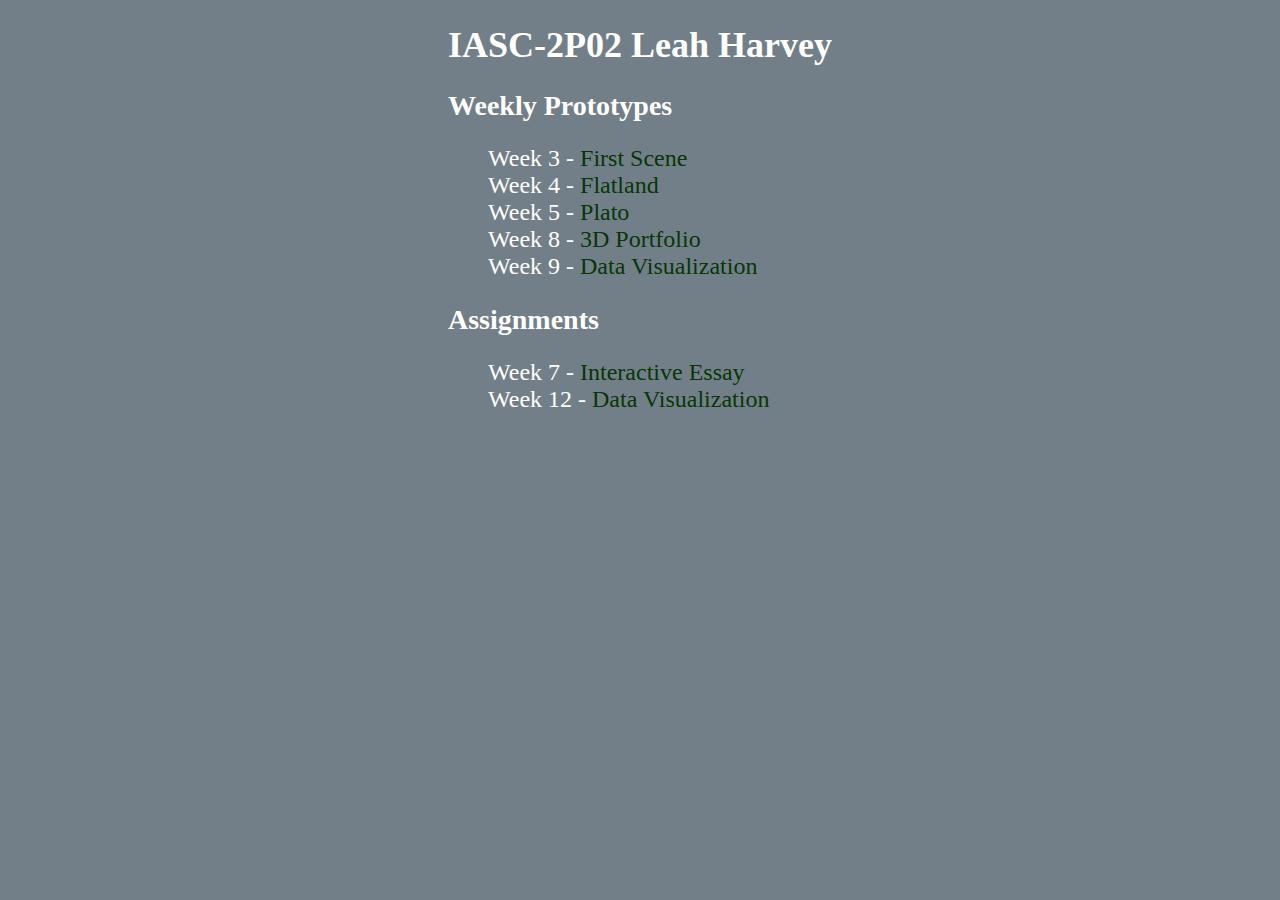
<file: index.html>
<!DOCTYPE html>
<head>
    <title>IASC-2P02 Leah Harvey</title>

    <!-- css -->
    <link rel="stylesheet" href="style.css">
</head>

<body>
    <h1>IASC-2P02 Leah Harvey</h1>

    <h2>Weekly Prototypes</h2>
<!--UL means unordered list (bullet point), li means list item-->
<!--To add link - <a href="link URL"> and then add the text outside of tags-->
    <ul>
        <li>Week 3 - <a href="Week3/index.html">First Scene</a></li>
        <li>Week 4 - <a href="Week4/index.html">Flatland</a></li>
        <li>Week 5 - <a href="Week5/index.html">Plato</a></li>
        <li>Week 8 - <a href="Week8/index.html">3D Portfolio</a></li>
        <li>Week 9 - <a href="Week9/index.html">Data Visualization</a></li>
    </ul>

    <h2>Assignments</h2>
<!--ol means ordered list (numbered items), list item-->
    <ol>
        <li>Week 7 - <a href="Assignment 1/index.html">Interactive Essay</a></li>
        <li>Week 12 - <a href="Assignment 2/index.html">Data Visualization</a></li>
    </ol>
</body>
</file>
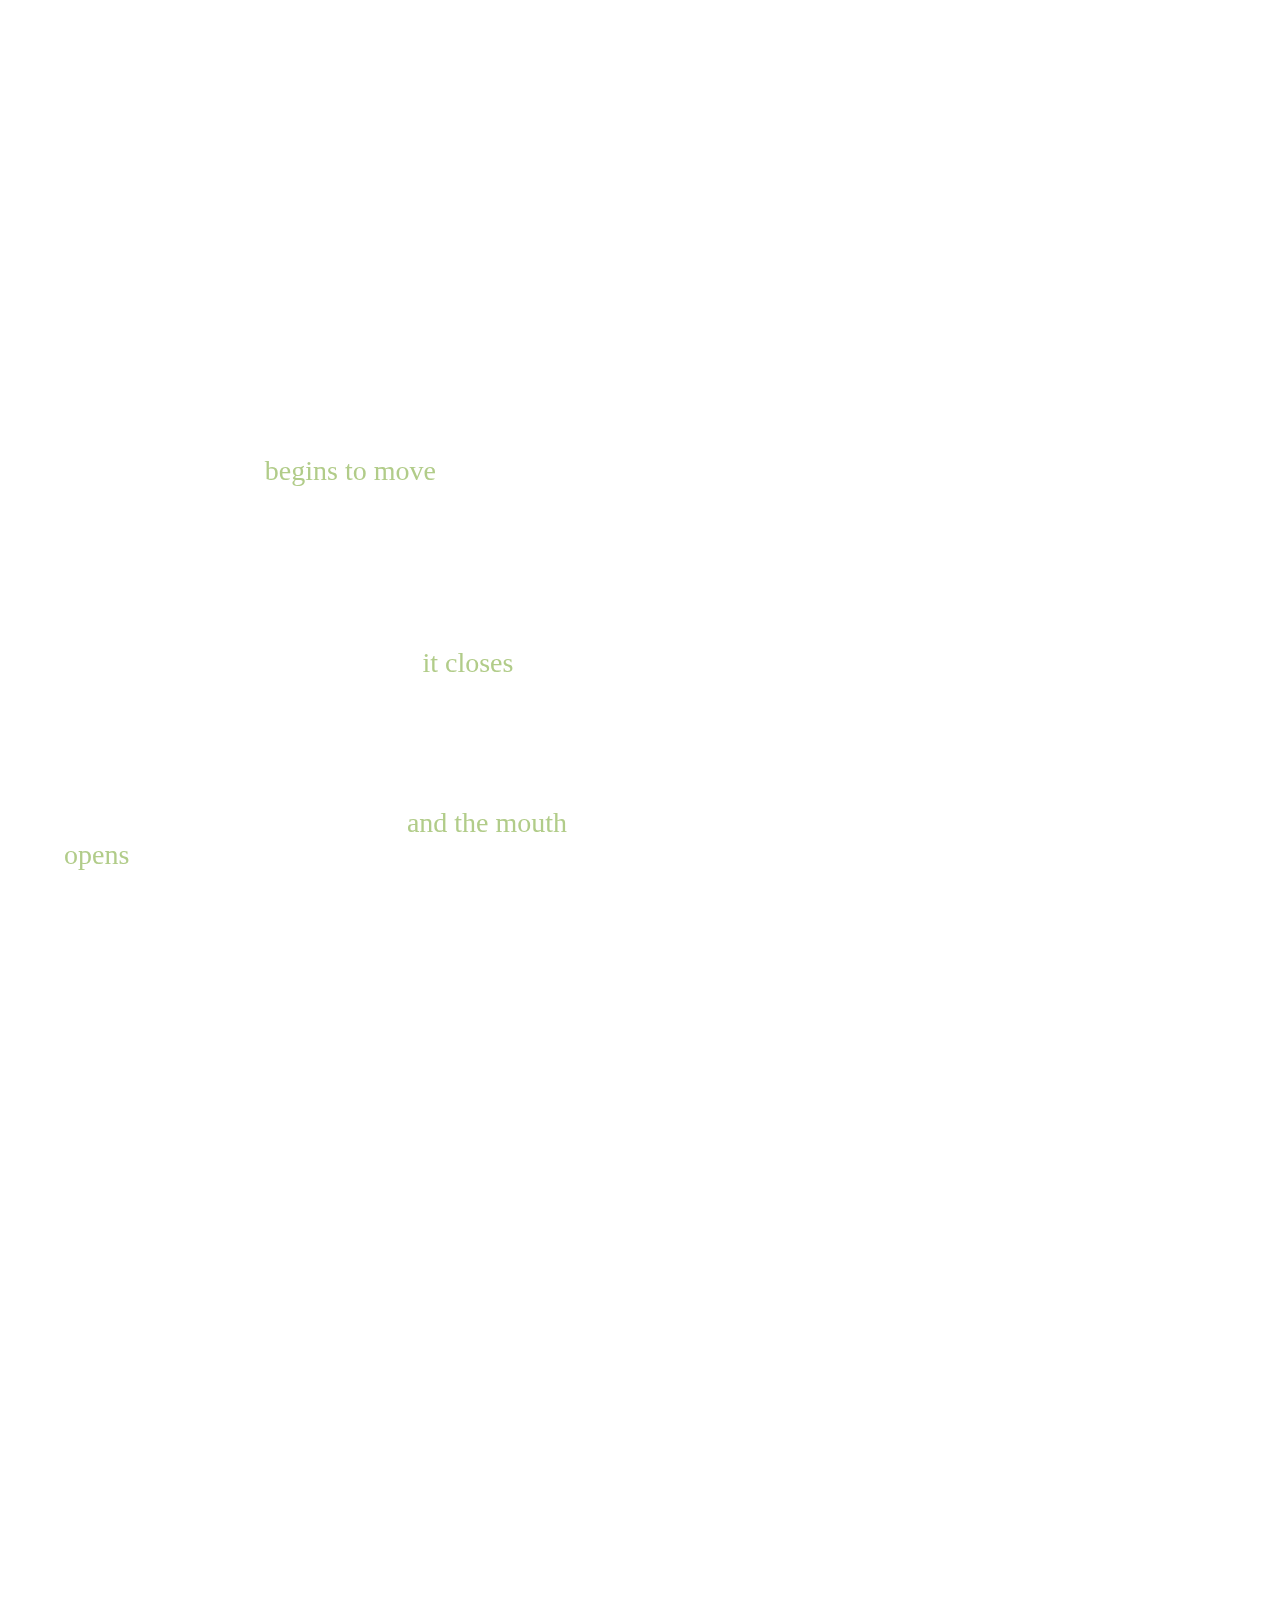
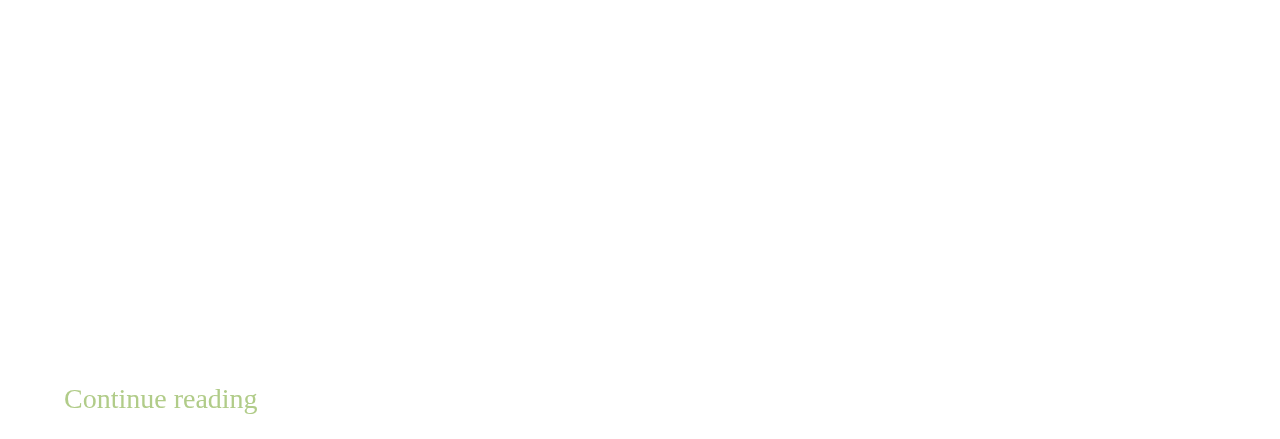
<file: Assignment 1/index.html>
<!DOCTYPE html>
<head>
    <title>Assignment 1</title>

    <!-- css -->
    <link rel='stylesheet' href="style.css">

    <!-- three.js importmap -->
    <script type="importmap">
        {
            "imports": {
                "three": "https://ga.jspm.io/npm:three@0.158.0/build/three.module.js",
                "OrbitControls": "https://ga.jspm.io/npm:three@0.158.0/examples/jsm/controls/OrbitControls.js",
                "lil-gui": "https://ga.jspm.io/npm:lil-gui@0.19.1/dist/lil-gui.esm.js"
            }
        }
    </script>

    <!-- three.js scene -->
    <script src="script.js" type="module"></script>
    
</head>
<body>
    <h1>Interactive Essay</h1>
    <h2>Leah Harvey</h2>

    <!-- Part One -->
    <section id="part-one">
        <h2>1. Flatness</h2>

        <p>In my vision, there is grey. It is ordinary. Monotone. The only fluctuations are the shapes, a few shades darker than the rest. To the left, a rounded edge, circling around, yet incomplete. A sharp cut. A mouth like my own. Could it be another living creature like me? The creature <span class="clickable" id="move-right">begins to move</span>, ambling to the right with intent. It reaches another small, rounded form. This piece is lifeless, like a short pellet. Long and curved at the ends, the piece is unwavering as the larger creature - its mouth still wide open - grows closer. Just as the mouth reaches the pellet, <span class="clickable" id="closed">it closes</span>. As it closes, the small shape disappears, and I am struck with the unmistakeable sense of fear. Did this form, this simple looking circle, just <i>eat</i> another? As I contemplate, the shape moves again, towards the left, <span class="clickable" id="open">and the mouth opens</span>. The smaller shape is gone. I am confused. I am awed. Is this form a living, breathing thing? How do the two become one? There is a presence of danger. The mouth hangs open, the pellet is gone and dead. And I no longer feel safe in my cave.</p>

        <p>Defining the concept of flatness comes with its challenges. In the simplest form, flatness can be described as a lack of depth. There is no looking upwards. No moving towards or away. There is no such thing as “behind,” or “in front.” Nothing beyond the four points on a compass. Within the scope of flatness, there is no way to elaborate on what someone perceives. There is only what they see, and no way to work around it. The inhabitants of the cave cannot see past the flatness they live in. When all they see is shadows, there is no more depth or shape to them. They cannot see an item move closer or farther away from them. In the example above, the people in the cave cannot see where the second, smaller object goes. Instead of remaining separate entities, the two objects become one. One “eats” another. In this regard, the people are unable to conceptualize any possibilities beyond the formless shapes. They must take things at face value. If one item blends with another, they are no longer separate entities. In this, there is no way to perceive more than one concrete reason for the existence and actions of these shadows. Their perspective is fixed and unmoving, where a secondary truth simply <i>does not exist</i>.</p>

        <p><span class="clickable" id="continue-reading">Continue reading</span></p>
    </section>

    <!-- Part Two -->
    <section id="part-two" class="hidden">
        <h2>2. Seeing Double</h2>

        <p>Outside of the cave, my partner holds a lamp. With harsh light, it casts upon two objects, and further upon the wall of the cave. As the light reaches the wall, a shadow is cast, darkening where the light cannot pass through the objects. A sphere, cut out with a shape resembling a mouth. And a small, pill shape, just to the right. A real prankster, my partner  <span class="clickable" id="sun-moves">sways the lamp</span> back and forth, shifting the angles that the light can reach. As a result, the shadows also move back and forth, chasing each other, while the objects themselves remain static. My partner nods their head, and I move to the sphere, <span class="clickable" id="pac-rotate">spinning it on its axis</span>. As the cutout shifts, covered by the remaining object, light cannot pass and the circular shadow becomes whole. And then, the cutout is uncovered again, leaving a quarter of the circle missing again. As it continues to spin, eventually, a full half of the circle is missing from the shadow. The cycle continues as the sphere continues to spin.</p> 

        <p>To define the concept of seeing double, I would reiterate the concept of flatness. Flatness is a fixed, single viewpoint. There is one answer to a question, and no room for further elaboration. Seeing double is intersecting, stacking, or combining multiple viewpoints. A process of <i>Unflattening</i>. Seeing double is like moving between two opposite ends of a spectrum. You take information from two opposite ends, and jointly use the context of both to form a more expansive viewpoint. In this, multiple options and reasonings can be considered. Context to provide multiple truths of the fact. Within the context of this example, a notable contrast is the perception of motion. For example, the people in the cave would perceive the sphere and the pellet both as moving back and forth. However, outside the cave it is evident that the lamp is moving, and the two objects are static. In truth, there is a necessary relationship between the system of objects. The people in the cave may believe the smaller shape is being constantly chased by the larger one. However, it is simply not moving. The shadow cast by an object depends on <i>which object is moving</i>. The smaller item is not moving, however it appears so due to the angle of light consistently changing. The smaller item could also appear to be moving if it were actually moving. Two different actions, causing the same reaction. A layered system. It is impossible to come to the truth of these relationships using just the “flat” perspective, or just the “birds eye” perspective. There needs to be an understanding of both.</p>

        <p><span class="clickable" id="restart">Restart</span></p>
    </section>

    <canvas class="webgl"></canvas>
</body>
</file>
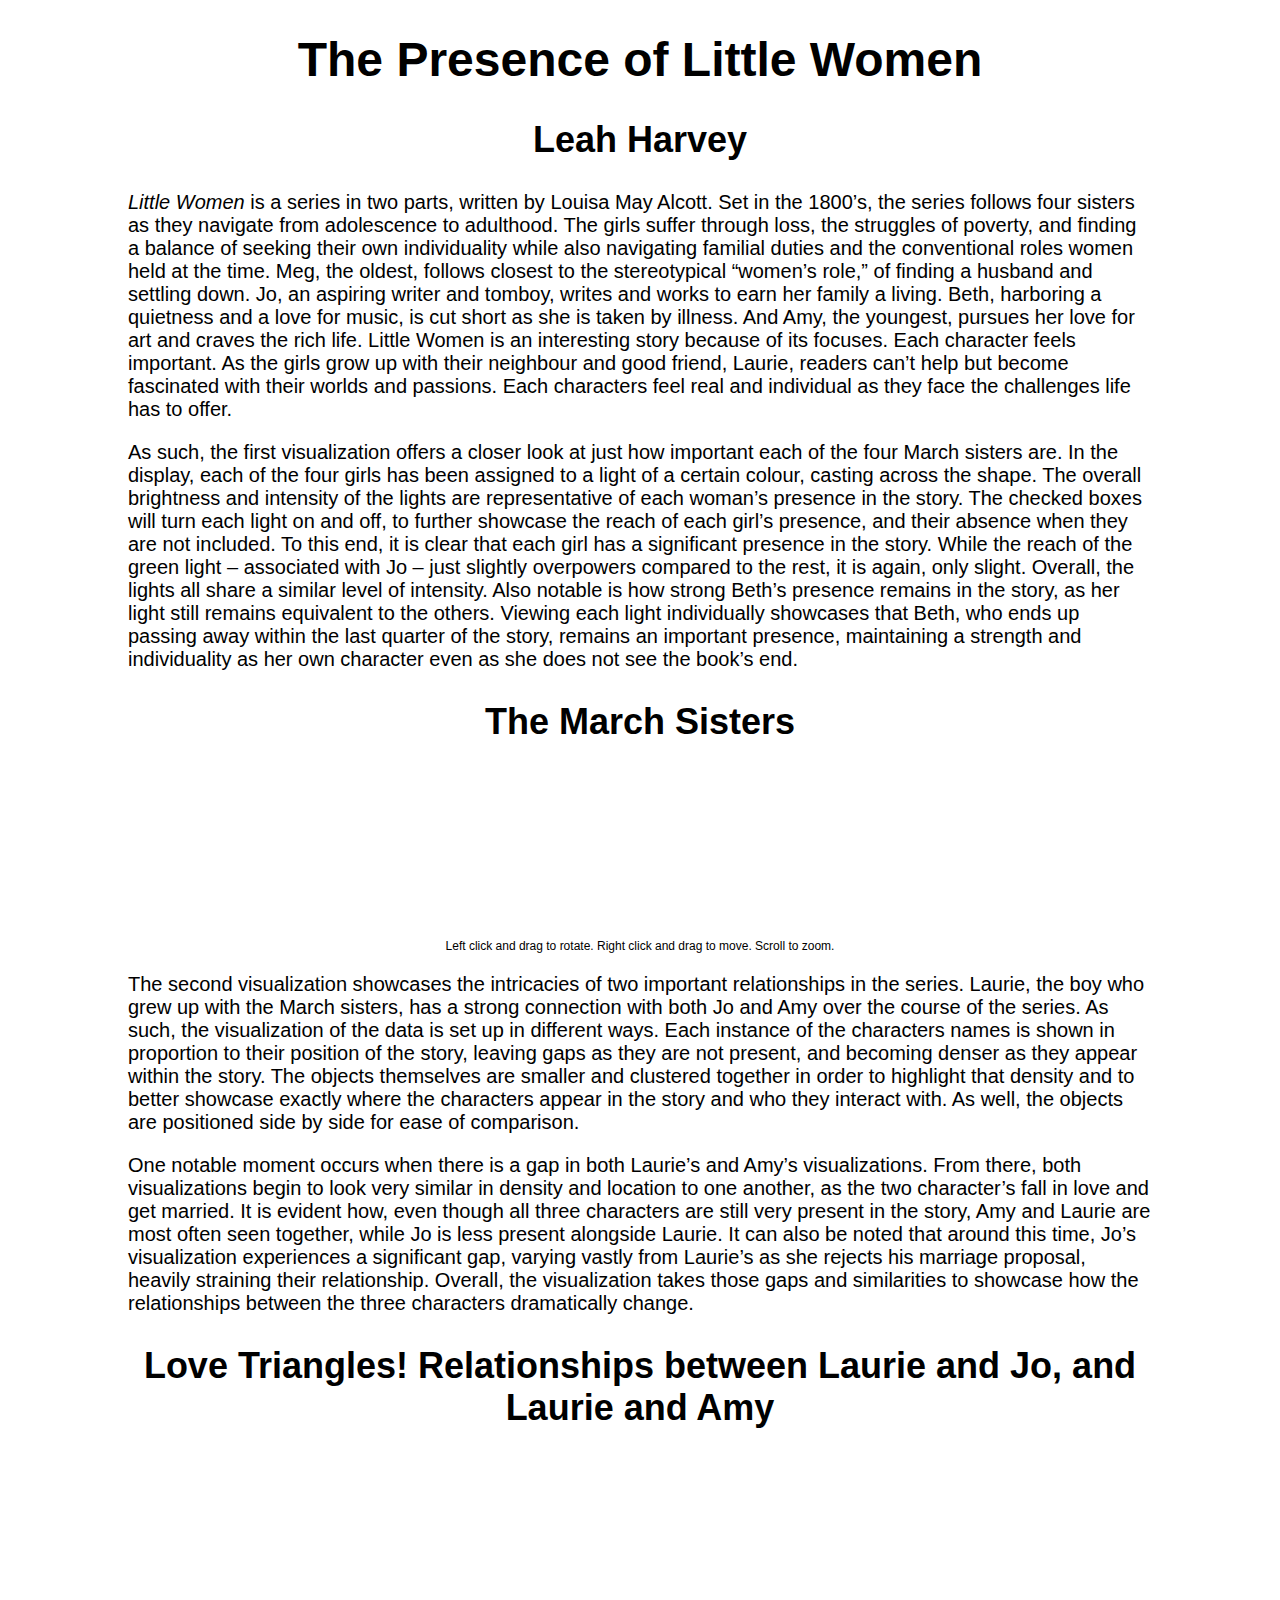
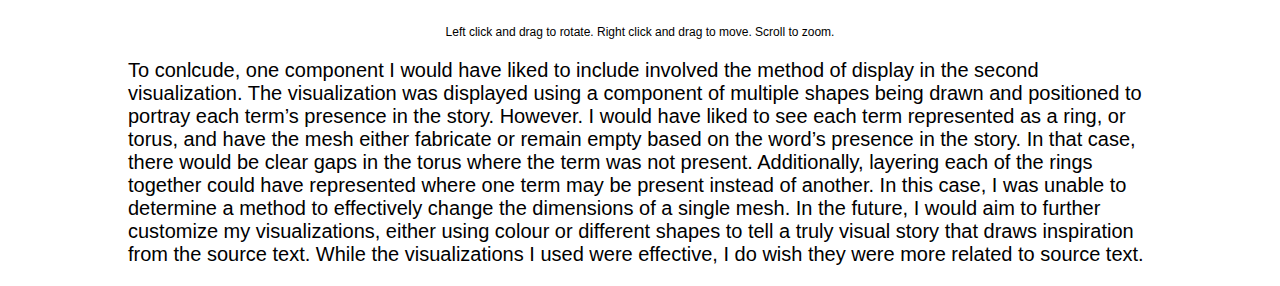
<file: Assignment 2/index.html>
<!DOCTYPE html>
<head>
    <title>Data Visualization Assignment</title>

    <!--- css -->
    <link rel="stylesheet" href="style.css">

    <!-- three.js importmap -->
    <script type="importmap">
        {
            "imports": {
                "three": "https://ga.jspm.io/npm:three@0.158.0/build/three.module.js",
                "OrbitControls": "https://ga.jspm.io/npm:three@0.158.0/examples/jsm/controls/OrbitControls.js",
                "lil-gui": "https://ga.jspm.io/npm:lil-gui@0.19.1/dist/lil-gui.esm.js"
            }
        }
    </script>

    <!-- dta viz 1 -->
    <script src="script.js" type="module"></script>

    <!-- dta viz 1 -->
    <script src="script2.js" type="module"></script>
</head>
<body>
    <h1>The Presence of Little Women</h1>
    <h2>Leah Harvey</h2>

    <p><i>Little Women</i> is a series in two parts, written by Louisa May Alcott. Set in the 1800’s, the series follows four sisters as they navigate from adolescence to adulthood. The girls suffer through loss, the struggles of poverty, and finding a balance of seeking their own individuality while also navigating familial duties and the conventional roles women held at the time. Meg, the oldest, follows closest to the stereotypical “women’s role,” of finding a husband and settling down. Jo, an aspiring writer and tomboy, writes and works to earn her family a living. Beth, harboring a quietness and a love for music, is cut short as she is taken by illness. And Amy, the youngest, pursues her love for art and craves the rich life. Little Women is an interesting story because of its focuses. Each character feels important. As the girls grow up with their neighbour and good friend, Laurie, readers can’t help but become fascinated with their worlds and passions. Each characters feel real and individual as they face the challenges life has to offer.</p>

    <p>As such, the first visualization offers a closer look at just how important each of the four March sisters are. In the display, each of the four girls has been assigned to a light of a certain colour, casting across the shape. The overall brightness and intensity of the lights are representative of each woman’s presence in the story. The checked boxes will turn each light on and off, to further showcase the reach of each girl’s presence, and their absence when they are not included. To this end, it is clear that each girl has a significant presence in the story. While the reach of the green light – associated with Jo – just slightly overpowers compared to the rest, it is again, only slight. Overall, the lights all share a similar level of intensity. Also notable is how strong Beth’s presence remains in the story, as her light still remains equivalent to the others. Viewing each light individually showcases that Beth, who ends up passing away within the last quarter of the story, remains an important presence, maintaining a strength and individuality as her own character even as she does not see the book’s end.</p>

    <!-- Data Viz 1 -->
    <div class="canvas-container">
        <h2>The March Sisters</h2>
        <!---
        <ul>
            <li id="red">Word 1</li>
            <li id="green">Word 2</li>
            <li id="blue">Word 3</li>
        </ul> -->
        <canvas class="webgl"></canvas>
        <div id="parent1"></div>
        <p>Left click and drag to rotate. Right click and drag to move. Scroll to zoom.</p>
    </div>

    <p>The second visualization showcases the intricacies of two important relationships in the series. Laurie, the boy who grew up with the March sisters, has a strong connection with both Jo and Amy over the course of the series. As such, the visualization of the data is set up in different ways. Each instance of the characters names is shown in proportion to their position of the story, leaving gaps as they are not present, and becoming denser as they appear within the story. The objects themselves are smaller and clustered together in order to highlight that density and to better showcase exactly where the characters appear in the story and who they interact with. As well, the objects are positioned side by side for ease of comparison. </p>

    <p>One notable moment occurs when there is a gap in both Laurie’s and Amy’s visualizations. From there, both visualizations begin to look very similar in density and location to one another, as the two character’s fall in love and get married. It is evident how, even though all three characters are still very present in the story, Amy and Laurie are most often seen together, while Jo is less present alongside Laurie. It can also be noted that around this time, Jo’s visualization experiences a significant gap, varying vastly from Laurie’s as she rejects his marriage proposal, heavily straining their relationship. Overall, the visualization takes those gaps and similarities to showcase how the relationships between the three characters dramatically change.</p>

    <!-- Data Viz 2 -->
    <div class="canvas-container">
        <h2>Love Triangles! Relationships between Laurie and Jo, and Laurie and Amy</h2>
        <!---
        <ul>
            <li id="red">Word 1</li>
            <li id="green">Word 2</li>
            <li id="blue">Word 3</li>
        </ul> -->
        <canvas class="webgl2"></canvas>
        <div id="parent2"></div>
        <p>Left click and drag to rotate. Right click and drag to move. Scroll to zoom.</p>
    </div>

    <p>To conlcude, one component I would have liked to include involved the method of display in the second visualization. The visualization was displayed using a component of multiple shapes being drawn and positioned to portray each term’s presence in the story. However. I would have liked to see each term represented as a ring, or torus, and have the mesh either fabricate or remain empty based on the word’s presence in the story. In that case, there would be clear gaps in the torus where the term was not present. Additionally, layering each of the rings together could have represented where one term may be present instead of another. In this case, I was unable to determine a method to effectively change the dimensions of a single mesh. In the future, I would aim to further customize my visualizations, either using colour or different shapes to tell a truly visual story that draws inspiration from the source text. While the visualizations I used were effective, I do wish they were more related to source text.</p>
</body>
</file>
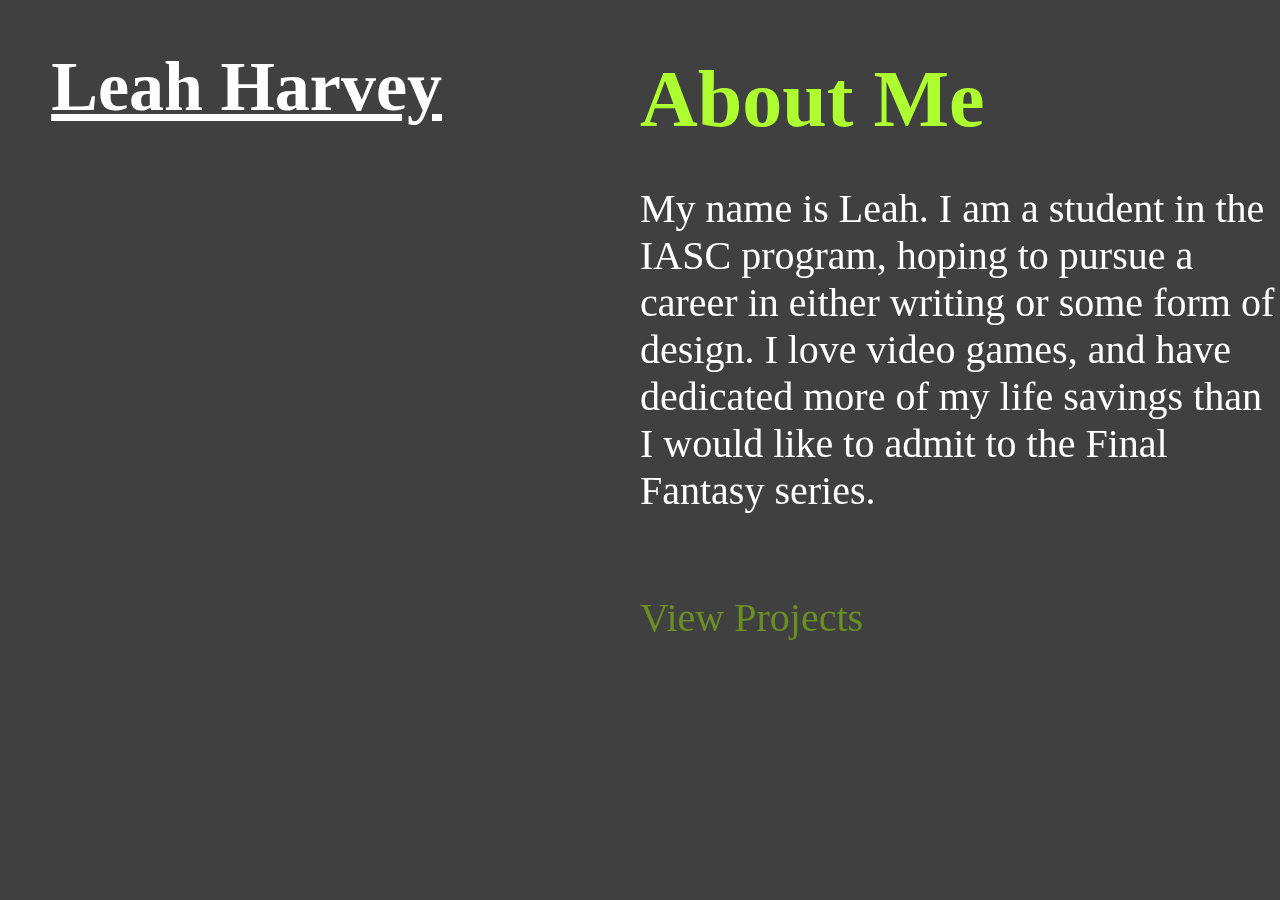
<file: Week8/index.html>
<!DOCTYPE html>
<head>
    <title>3D Portfolio</title>

    <!--CSS-->
    <link rel="stylesheet" href="style.css">

    <!-- three.js importmap -->
    <script type="importmap">
        {
            "imports": {
                "three": "https://ga.jspm.io/npm:three@0.158.0/build/three.module.js",
                "OrbitControls": "https://ga.jspm.io/npm:three@0.158.0/examples/jsm/controls/OrbitControls.js",
                "lil-gui": "https://ga.jspm.io/npm:lil-gui@0.19.1/dist/lil-gui.esm.js"
            }
        }
    </script>

    <!-- three.js -->
    <script src="script.js" type="module"></script>
</head>

<body>
    <!-- canvas -->
    <canvas class="webgl"></canvas>

    <!-- Splash (persisting and not disappearing) -->
    <section class="splash">
        <h1>Leah Harvey</h1>
    </section>

    <!-- Content (different changing sections) -->
    <section class="content" id="first">
        <h1>About Me</h1>
        <p>My name is Leah. I am a student in the IASC program, hoping to pursue a career in either writing or some form of design. I love video games, and have dedicated more of my life savings than I would like to admit to the Final Fantasy series.</p>
        <p><span class="clickable" id="click1">View Projects</span></p>
    </section>

    <section class="content hidden" id="second">
        <h1>Interactive Essay</h1>
        <p>My interactive essay focuses on Nick Sousanis' concepts of flatness and seeing double. In this example, my points are demonstrated with a customized represenation of Plato's Allegory of the Cave. My Cave scene includes a familiar face, for those who continue to appreciate arcade games :D</p>
        <p><span class="clickable" id="click2">Next Project</span></p>
    </section>
    
    <section class="content hidden" id="third">
        <h1>Data Visualization</h1>
        <p>While this project is not quite complete yet, based on the course Syllabus, I am interested in working with the "Chaos Walking" book series, by Patrick Ness. This was one of my favourite series in my teens, as the construction of language and use of perspective were fascinating. I also simply love a good dystopian story. I would like to use data visualizations to compare the changing perspectives throughout the series. For example, the main character views an alien race as hostiles, and by the end of the series, comes to learn that the enemies are actually the townspeople he aligns himself with.</p>
        <p><span class="clickable" id="click3">Back to Home.</span></p>
    </section>

</body>
</file>
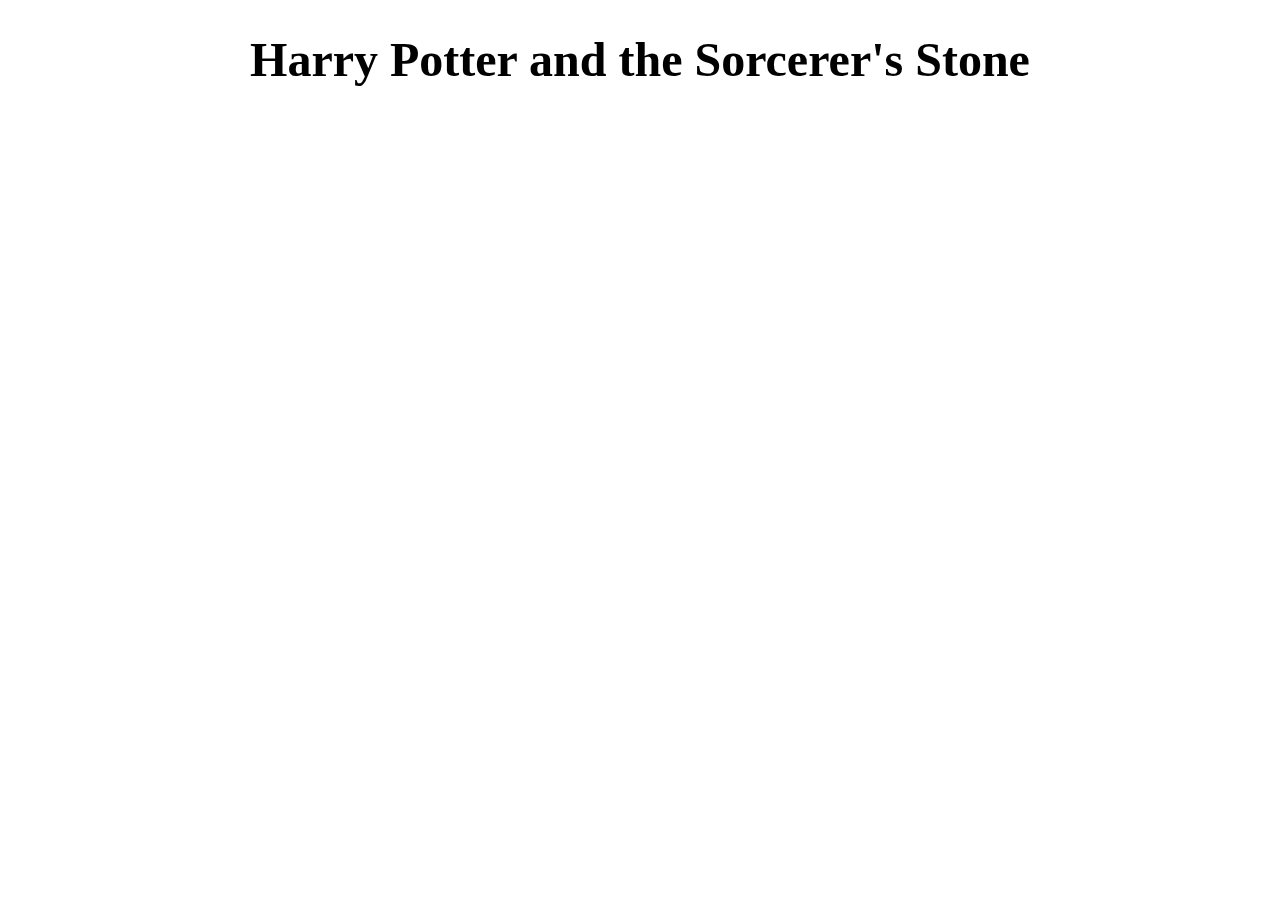
<file: Week9/index.html>
<!DOCTYPE html>
<head>
    <title>Data Visualization</title>

    <!--- css -->
    <link rel="stylesheet" href="style.css">

    <!-- three.js importmap -->
    <script type="importmap">
        {
            "imports": {
                "three": "https://ga.jspm.io/npm:three@0.158.0/build/three.module.js",
                "OrbitControls": "https://ga.jspm.io/npm:three@0.158.0/examples/jsm/controls/OrbitControls.js",
                "lil-gui": "https://ga.jspm.io/npm:lil-gui@0.19.1/dist/lil-gui.esm.js"
            }
        }
    </script>

    <!-- three.js scene -->
    <script src="script.js" type="module"></script>
</head>
<body>
    <h1>Harry Potter and the Sorcerer's Stone</h1>

    <!--- Canvas -->
    <canvas class="webgl"></canvas>
</body>
</file>
<file: style.css>
body {
    background-color: rgb(115, 127, 136);
    color: white;
    margin: 0 auto;
    width: fit-content;
}

h1 {
    font-size: 36px;
}

h2 {
    font-size: 28px;
}

li {
    font-size: 24px;
    list-style-type: none;
}

a {
    color: rgb(7, 54, 7);
    text-decoration: none;
}

a:hover {
    color: rgb(44, 187, 44);
    text-decoration: overline;
}
</file>
<file: Assignment 1/style.css>
body {
    width: 40%;
    color: white;
    margin-left: 5%;
    text-shadow: 0.5px 0.5px 1px #ffffff;
}

h1 {
    color: white;
    font-size: 48px;
    text-align: center;
}

h2 {
    font-size: 36px;
    text-align: center;
}

p {
    font-family:'Times New Roman', Times, serif;
    font-size: 28px;
    margin-bottom: 24px;
}

.clickable {
    color: #B1CC89;
    cursor: grab;
}

.clickable:hover {
    color: #F7E484;
    text-decoration: underline;
}

.hidden {
    display: none;
}

.webgl {
    position: fixed;
    top: 0;
    left: 0;
    outline: none;
    z-index: -1;
}
</file>
<file: Assignment 2/style.css>
/* Body  use sans serif as basic best practice*/
body {
    margin: 0 auto;
    width: 80%;
    font-family: Arial, Helvetica, sans-serif;
}

/* Headers */
h1, h2 {
    text-align: center;
}

h1 {
    font-size: 48px;
}

h2{
    font-size: 36px;
}

p {
    font-size: 20px;
}

/* Canvas */
.canvas-container {
    margin: 0 auto;
    text-align: center;
}

.canvas-container p {
    font-size: 12px;
}

canvas {
    border-radius: 10px 10px 0px 0px;
}

/* Legend */
ul > li {
    display: inline-block;
    font-size: 24px;
    margin-top: 0px;
    margin-right: 5%;
}

#red {
    color: red;
}

#green {
    color: green;
}

#blue {
    color: blue;
}



/* UI */
.lil-gui.root {
    border-radius: 10px;
    margin-left: 25%;
    width: 50%;
}
.lil-gui .name{
    font-size: 14px;
    font-weight: bold;
    padding: 5px 5px 5px 5px;
}

#lil-gui-name-1 {
    color: #66ff99;
}

#lil-gui-name-2 {
    color: #99ccff;
}

#lil-gui-name-3 {
    color: #ff66cc;
}

#lil-gui-name-4 {
    color: #ffff66;
}

#lil-gui-name-7 {
    color: #ffcc66;
}

#lil-gui-name-8 {
    color: #ff9900;
}

#lil-gui-name-9 {
    color: #cc3300;
}
</file>
<file: Week8/style.css>
body {
    background-color: #404040;
    margin: 0 auto;
    color: white;
}

.webgl {
    position: fixed;
    top: 0;
    left: 0;
    outline: none;
    z-index: -1;
}

.splash {
    position: absolute;
    margin: 0 auto;
    padding-left: 4%;
    text-align: left;
    width: 100%;
}

.splash h1 {
    font-size: 70px;
    text-decoration: underline;
}

.content {
    display: flex;
    flex-direction: column;
    height: 100vh;
    font-size: 40px;
    padding-left: 50%;

}

.content h1 {
    color: greenyellow;

    margin-bottom: 0px;
}

.clickable {
    color: olivedrab;
    cursor: grab;
}

.clickable:hover {
    color: bisque;
    text-decoration: overline;
}

.hidden {
    display: none;
}
</file>
<file: Week9/style.css>
body {
    margin: 0 auto;
}

h1 {
    color: black;
    font-size: 48px;
    text-align: center;
    text-shadow: 2px 2px 4px #ffffff;
}

.webgl {
    position: fixed;
    top: 0;
    left: 0;
    outline: none;
    z-index: -1;

}

.lil-gui .name{
    font-size: 14px;
    font-weight: bold;
}

#lil-gui-name-1, #lil-gui-name-5 {
    color: red;
}

#lil-gui-name-2, #lil-gui-name-6 {
    color: green;
}

#lil-gui-name-3, #lil-gui-name-7 {
    color: blue;
}
</file>
